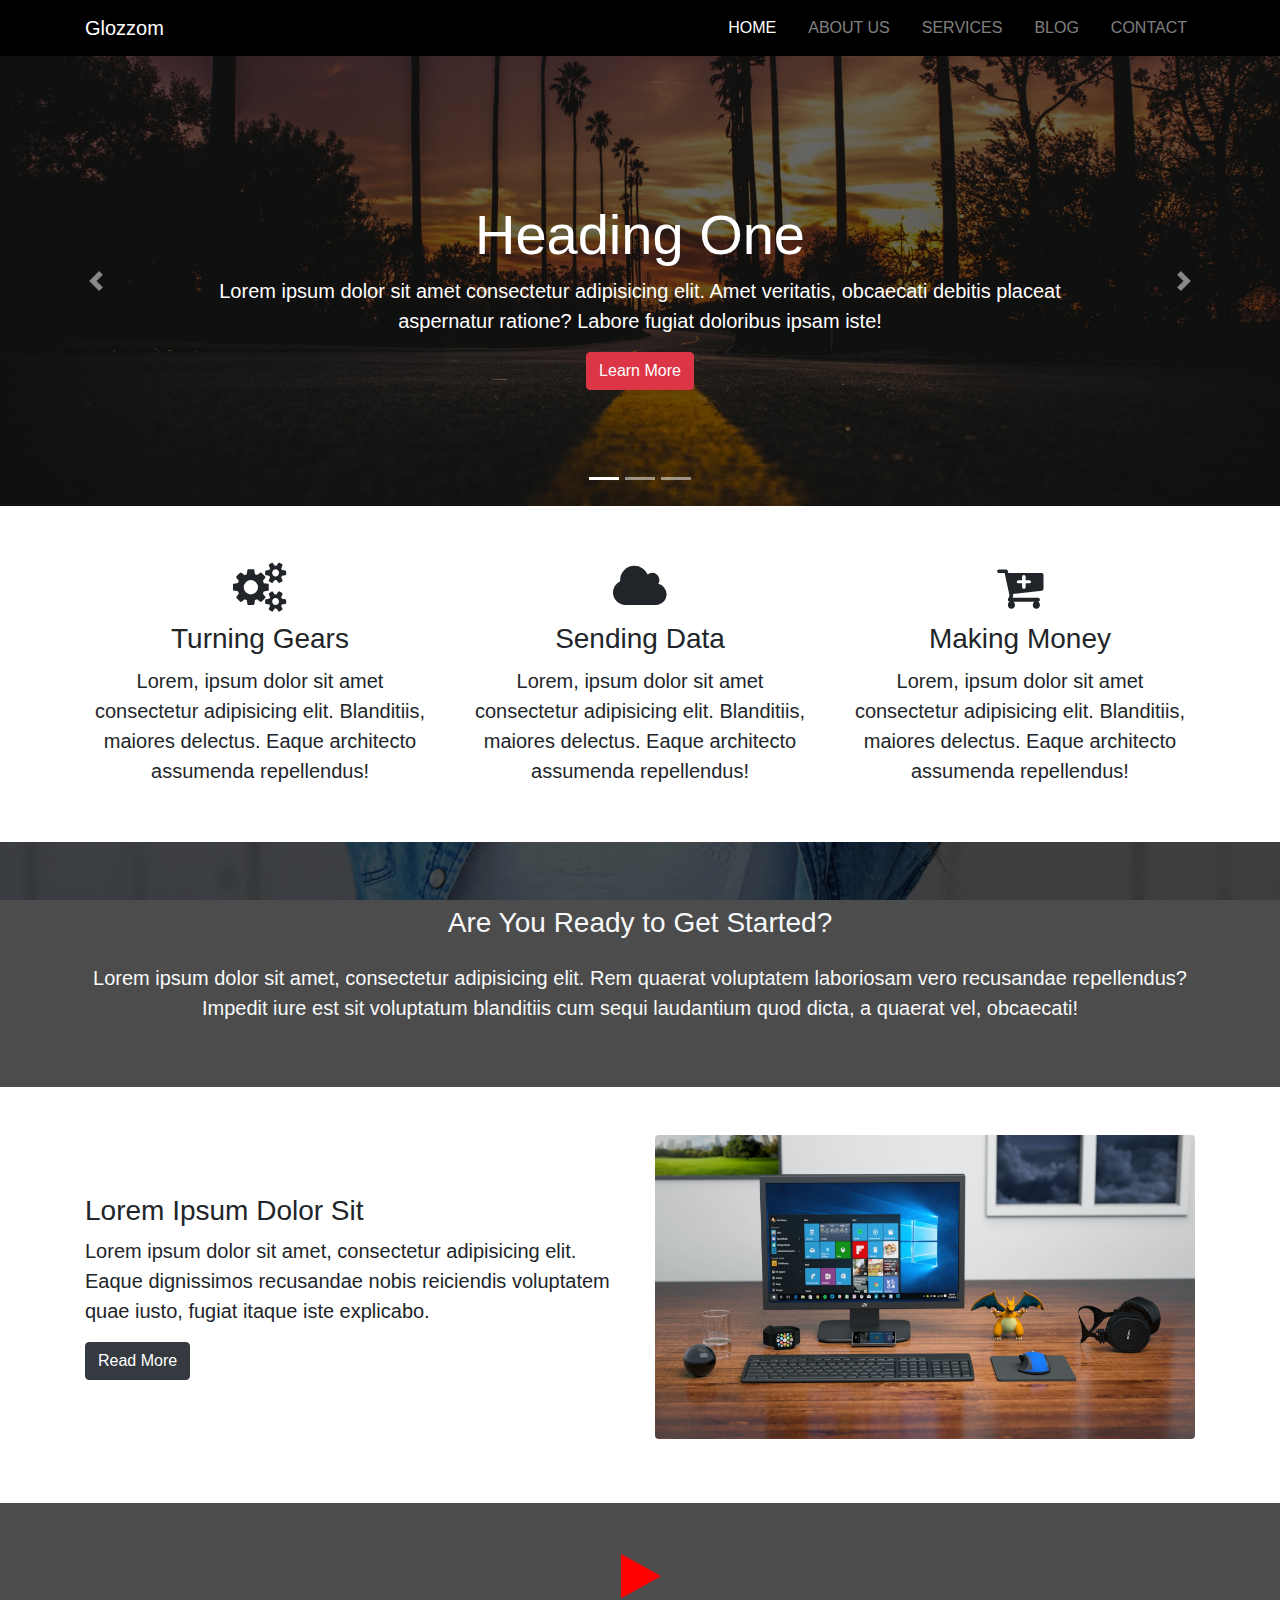
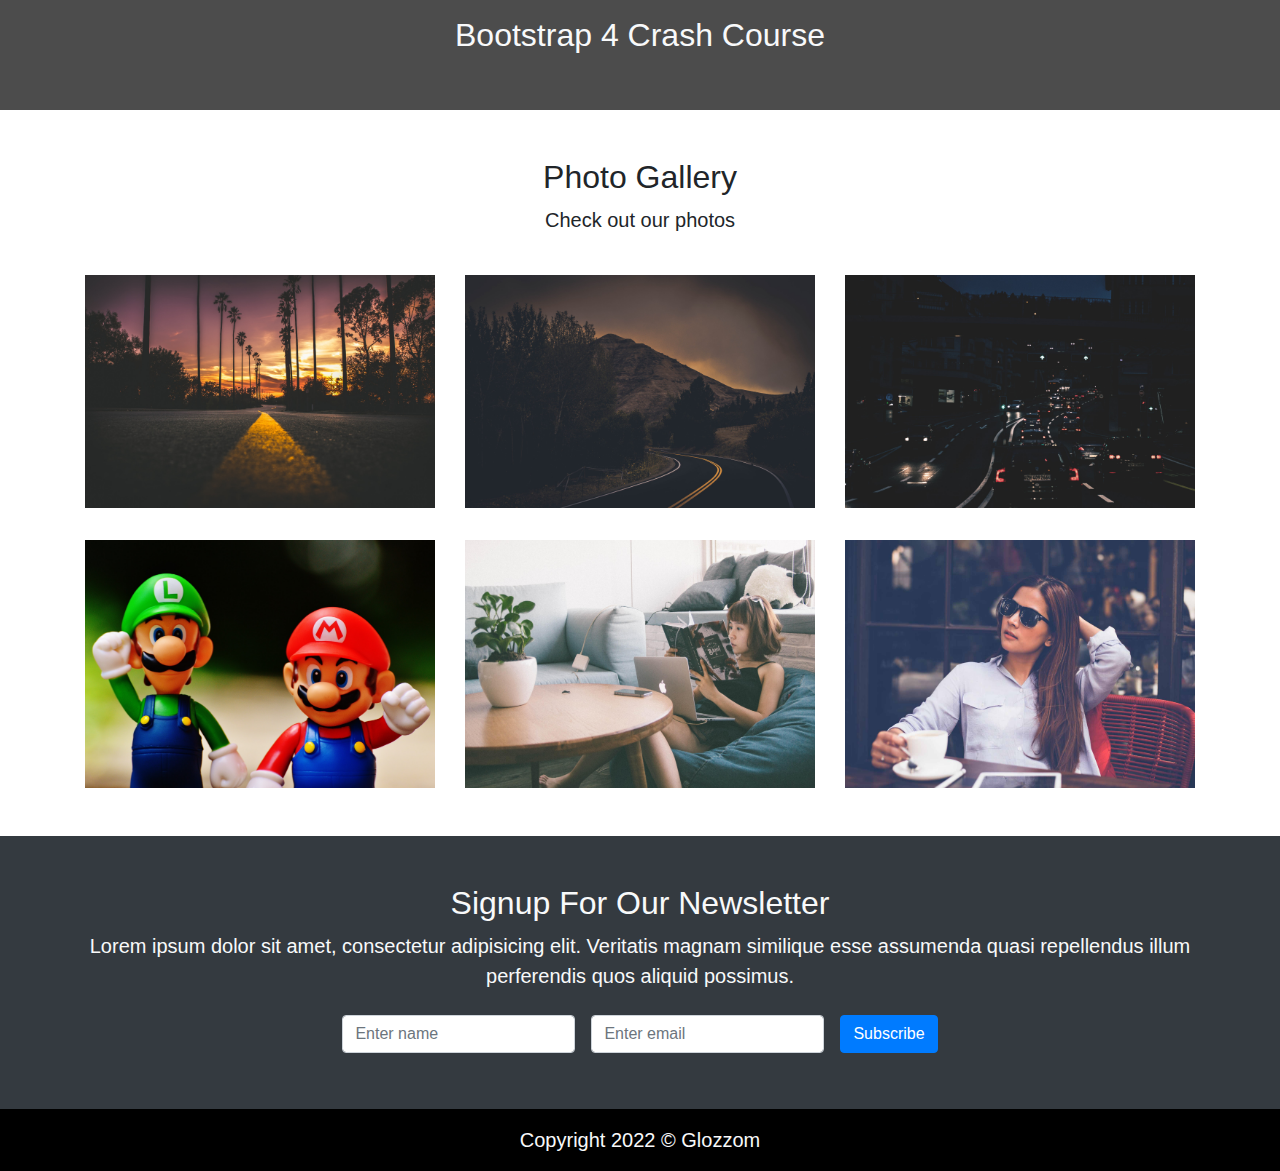
<file: index.html>
<!DOCTYPE html>
<html lang="en">
<head>
    <meta charset="UTF-8">
    <meta http-equiv="X-UA-Compatible" content="IE=edge">
    <meta name="viewport" content="width=device-width, initial-scale=1.0">

    <!-- Favicon -->
    <link rel="shortcut icon" href="img/icon.png" type="image/x-icon">

    <!-- Uikit CSS files -->
    <link rel="stylesheet" href="css/uikit.min.css">
    <!-- Font Awesome -->
    <link rel="stylesheet" href="css/font-awesome.min.css">
    <!-- Bootstrap CSS -->
    <link rel="stylesheet" href="css/bootstrap.css">
    <!-- Navbar Smooth Scroller -->
    <link rel="stylesheet" href="css/navbar-fixed.css">
    <!-- CSS File -->
    <link rel="stylesheet" href="css/style.min.css">

    <title>Glozzom</title>
</head>
<body>
    
<!--===== START NAVIGATION SECTION =====-->

<nav class="navbar navbar-dark navbar-expand-md" uk-sticky>
    <div class="container">
        <a href="index.html" class="navbar-brand">Glozzom</a>

        <!--Mobile Menu-->
        <button class="navbar-toggler navbar-toggler-right" data-toggle="collapse" data-target="#navbarNav"><span class="navbar-toggler-icon"></span></button>

        <div id="navbarNav" class="collapse navbar-collapse">
            <ul class="navbar-nav ml-auto">
                <li class="nav-item active">
                    <a class="nav-link" href="index.html">Home</a>
                </li>
                <li class="nav-item">
                    <a class="nav-link" href="about.html">About Us</a>
                </li>
                <li class="nav-item">
                    <a class="nav-link" href="services.html">Services</a>
                </li>
                <li class="nav-item">
                    <a class="nav-link" href="blog.html">Blog</a>
                </li>
                <li class="nav-item">
                    <a class="nav-link" href="contact.html">Contact</a>
                </li>
            </ul>
        </div>
    </div>
</nav>

<!--===== END NAVIGATION SECTION =====-->



<!--===== START CAROUSEL SLIDER SECTION =====-->

<section id="showcase" class="bg-dark">
    <div id="myCarousel" class="carousel slide" data-ride="carousel">
        <ol class="carousel-indicators">
            <li data-slide-to="0" data-target="#myCarousel" class="active"></li>
            <li data-slide-to="1" data-target="#myCarousel"></li>
            <li data-slide-to="2" data-target="#myCarousel"></li>
        </ol>
        <div class="carousel-inner">
    
            <!--slider one-->
            <div class="carousel-item carousel-img-1 active">
                <div class="dark-overlay">
                <div class="container">
                    <div class="carousel-caption mb-5 pb-5">
                        <h2 class="display-4">Heading One</h2>
                        <p class="lead">Lorem ipsum dolor sit amet consectetur adipisicing elit. Amet veritatis, obcaecati debitis placeat aspernatur ratione? Labore fugiat doloribus ipsam iste!</p>
                        <a href="#" class="btn btn-danger">Learn More</a>
                    </div>
                </div>
                </div>
            </div>
            <!--Slider two-->
            <div class="carousel-item carousel-img-2">
                <div class="container">
                    <div class="carousel-caption mb-5 pb-5 text-right">
                        <h2 class="display-4">Heading Two</h2>
                        <p class="lead">Lorem ipsum dolor sit amet consectetur adipisicing elit. Amet veritatis, obcaecati debitis placeat aspernatur ratione? Labore fugiat doloribus ipsam iste!</p>
                        <a href="#" class="btn btn-warning">Learn More</a>
                    </div>
                </div>
            </div>
            <!--SLider three-->
            <div class="carousel-item carousel-img-3">
                <div class="container">
                    <div class="carousel-caption mb-5 pb-5 text-left">
                        <h2 class="display-4">Heading Three</h2>
                        <p class="lead">Lorem ipsum dolor sit amet consectetur adipisicing elit. Amet veritatis, obcaecati debitis placeat aspernatur ratione? Labore fugiat doloribus ipsam iste!</p>
                        <a href="#" class="btn btn-primary">Learn More</a>
                    </div>
                </div>
            </div>
    
        </div>
        <a href="#myCarousel" class="carousel-control-prev" data-slide="prev">
            <span class="carousel-control-prev-icon"></span>
        </a>
        <a href="#myCarousel" class="carousel-control-next" data-slide="next">
            <span class="carousel-control-next-icon"></span>
        </a>
    </div>
    </section>
    
<!--===== END CAROUSEL SLIDER SECTION =====-->



<!--===== START HOME ICON SECTION =====-->

<section id="home-icon" class="py-5 text-center">
    <div class="container">
        <div class="row">
            <div class="col-md-4 my-2">
                <i class="fa fa-gears"></i>
                <h3>Turning Gears</h3>
                <p class="lead">Lorem, ipsum dolor sit amet consectetur adipisicing elit. Blanditiis, maiores delectus. Eaque architecto assumenda repellendus!</p>
            </div>
            <div class="col-md-4 my-2">
                <i class="fa fa-cloud"></i>
                <h3>Sending Data</h3>
                <p class="lead">Lorem, ipsum dolor sit amet consectetur adipisicing elit. Blanditiis, maiores delectus. Eaque architecto assumenda repellendus!</p>
            </div>
            <div class="col-md-4 my-2">
                <i class="fa fa-cart-plus"></i>
                <h3>Making Money</h3>
                <p class="lead">Lorem, ipsum dolor sit amet consectetur adipisicing elit. Blanditiis, maiores delectus. Eaque architecto assumenda repellendus!</p>
            </div>
        </div>
    </div>
</section>

<!--===== END HOME ICON SECTION =====-->



<!--===== START GET STARTED SECTION =====-->

<section id="get-started" class="text-center text-light">
    <div class="dark-overlay-2">
        <div class="container">
            <div class="row">
                <div class="col py-5">
                    <h3 class="py-3">Are You Ready to Get Started?</h3>
                    <p class="lead">Lorem ipsum dolor sit amet, consectetur adipisicing elit. Rem quaerat voluptatem laboriosam vero recusandae repellendus? Impedit iure est sit voluptatum blanditiis cum sequi laudantium quod dicta, a quaerat vel, obcaecati!</p>
                </div>
            </div>
        </div>
    </div>
</section>

<!--===== END GET STARTED SECTION =====-->



<!--===== START INFO SECTION =====-->

<section id="home-info" class="py-5">
    <div class="container">
        <div class="row">
            <div class="col-md-6 align-self-center mb-4 mb-md-0">
                <h3>Lorem Ipsum Dolor Sit</h3>
                <p class="lead">Lorem ipsum dolor sit amet, consectetur adipisicing elit. Eaque dignissimos recusandae nobis reiciendis voluptatem quae iusto, fugiat itaque iste explicabo.</p>
                <a href="#" class="btn btn-dark">Read More</a>
            </div>
            <div class="col-md-6">
                <img class="img-fluid rounded" src="img/pc.jpeg" alt="image-5">
            </div>
        </div>
    </div>
</section>

<!--===== END INFO SECTION =====-->



<!--===== START VIDEO SECTION =====-->

<section id="home-video" class="text-center text-light">
    <div class="dark-overlay-2">
        <div class="container">
            <div class="row py-5 mt-3">
                <div class="col">
                    <div uk-lightbox>
                        <a href="https://youtu.be/aXRS-YzWyJw">
                            <i class="fa fa-play"></i>
                        </a>
                    </div>
                    <h2>Bootstrap 4 Crash Course</h2>
                </div>
            </div>
        </div>
    </div>
</section>

<!--===== END VIDEO SECTION =====-->



<!--===== START GALLERY SECTION =====-->

<section id="gallery" class="py-5" uk-lightbox>
    <div class="container">
        <div class="row text-center mb-4">
            <div class="col">
                <h2>Photo Gallery</h2>
                <p class="lead">Check out our photos</p>
            </div>
        </div>
        <!--Image Gallery-->
        <div class="row">
            <div class="col-md-4">
                <div>
                    <a href="img/image1.jpeg">
                        <img class="img-fluid" src="img/image1.jpeg" alt="img1">
                    </a>
                </div>
            </div>
            <div class="col-md-4">
                <div>
                    <a href="img/image2.jpeg">
                        <img class="img-fluid" src="img/image2.jpeg" alt="img2">
                    </a>
                </div>
            </div>
            <div class="col-md-4">
                <div>
                    <a href="img/image3.jpeg">
                        <img class="img-fluid" src="img/image3.jpeg" alt="img3">
                    </a>
                </div>
            </div>
        </div>

        <div class="row mt-md-3 pt-md-3">
            <div class="col-md-4">
                <div>
                    <a href="img/image4.jpeg">
                        <img class="img-fluid" src="img/image4.jpeg" alt="img4">
                    </a>
                </div>
            </div>
            <div class="col-md-4">
                <div>
                    <a href="img/image5.jpg">
                        <img class="img-fluid" src="img/image5.jpg" alt="img5">
                    </a>
                </div>
            </div>
            <div class="col-md-4">
                <div>
                    <a href="img/image6.jpg">
                        <img class="img-fluid" src="img/image6.jpg" alt="image6">
                    </a>
                </div>
            </div>
        </div>

    </div>
</section>

<!--===== END GALLERY SECTION =====-->



<!--===== START NEWSLETTER SECTION =====-->

<section id="newsletter" class="py-5 bg-dark text-light text-center">
    <div class="container">
        <div class="row">
            <div class="col">
                <h2>Signup For Our Newsletter</h2>
                <p class="lead">Lorem ipsum dolor sit amet, consectetur adipisicing elit. Veritatis magnam similique esse assumenda quasi repellendus illum perferendis quos aliquid possimus.</p>
                <form class="form-inline justify-content-center" action="#" method="POST">
                    <label class="sr-only" for="name">Name</label>
                    <input class="form-control m-2" type="text" placeholder="Enter name">
                    <label class="sr-only" for="email">Email</label>
                    <input class="form-control m-2" type="email" placeholder="Enter email">
                    <input class="btn btn-primary m-2" type="submit" value="Subscribe">
                </form>
            </div>
        </div>
    </div>
</section>

<!--===== END NEWSLETTER SECTION =====-->



<!--===== START FOOTER SECTION =====-->

<footer id="copyright" class="py-3 text-center text-light">
    <div class="container">
        <div class="row">
            <div class="col">
                <p class="lead">Copyright 2022 &copy; Glozzom</p>
            </div>
        </div>
    </div>
</footer>

<!--===== END FOOTER SECTION =====-->




<!--====================-->
<!------- JS Files ------->
<!--====================-->

<!-- Bootstrap JS -->
<script src="js/jquery.min.js"></script>
<script src="js/popper.min.js"></script>
<script src="js/bootstrap.min.js"></script>
<!-- Navbar Smooth Scroller -->
<script src="js/navbar-fixed.js"></script>
<!--Uikit js files-->
<script src="js/uikit.min.js"></script>
<script src="js/uikit-icons.min.js"></script>


</body>
</html>
</file>
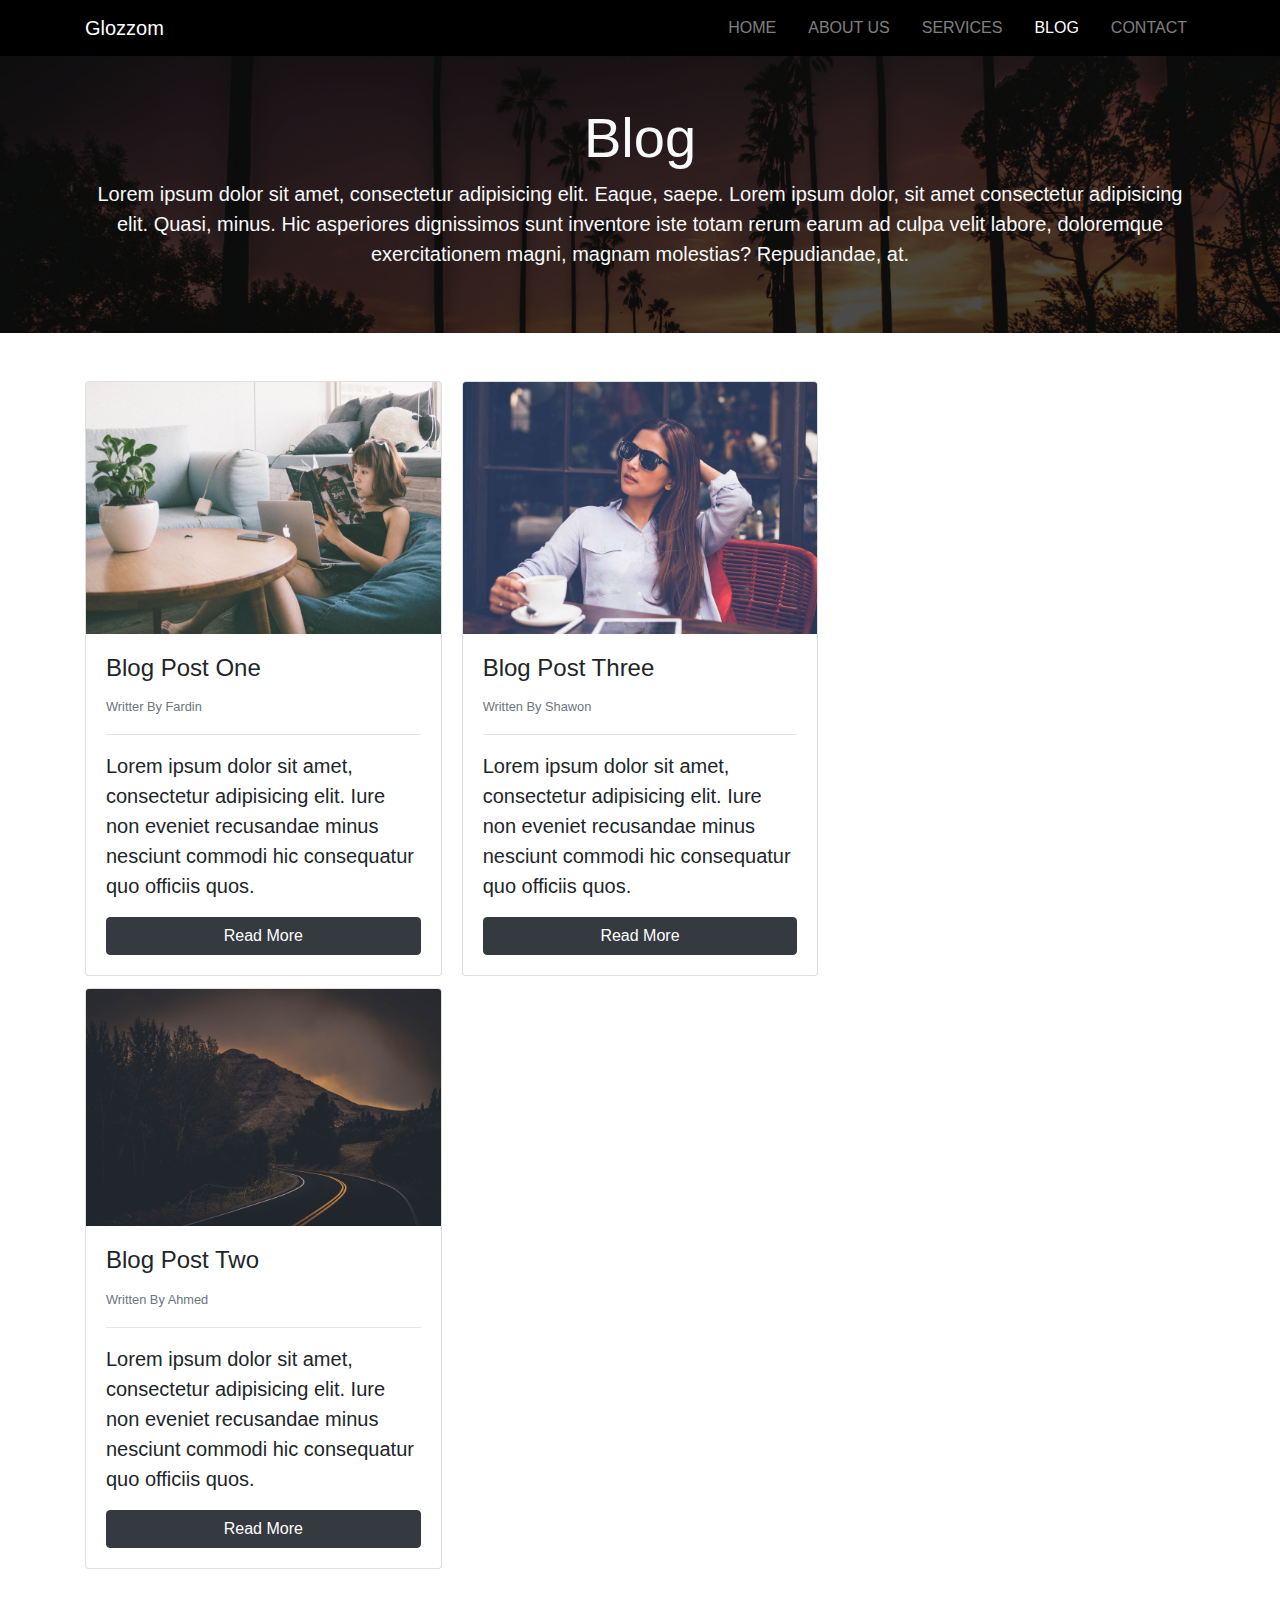
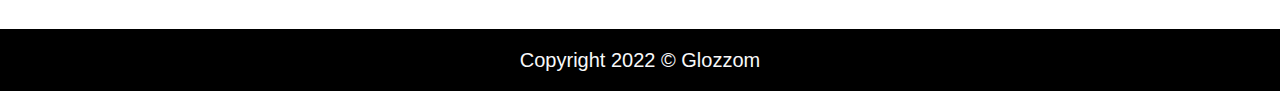
<file: blog.html>
<!DOCTYPE html>
<html lang="en">
<head>
    <meta charset="UTF-8">
    <meta http-equiv="X-UA-Compatible" content="IE=edge">
    <meta name="viewport" content="width=device-width, initial-scale=1.0">

    <!-- Favicon -->
    <link rel="shortcut icon" href="img/icon.png" type="image/x-icon">

    <!-- Uikit CSS files -->
    <link rel="stylesheet" href="css/uikit.min.css">
    <!-- Font Awesome -->
    <link rel="stylesheet" href="css/font-awesome.min.css">
    <!-- Bootstrap CSS -->
    <link rel="stylesheet" href="css/bootstrap.css">
    <!-- Navbar Smooth Scroller -->
    <link rel="stylesheet" href="css/navbar-fixed.css">
    <!-- CSS File -->
    <link rel="stylesheet" href="css/style.min.css">

    <title>Glozzom</title>
</head>
<body>
    
<!--===== START NAVIGATION SECTION =====-->

<nav class="navbar navbar-dark navbar-expand-md" uk-sticky>
    <div class="container">
        <a href="index.html" class="navbar-brand">Glozzom</a>

        <!--Mobile Menu-->
        <button class="navbar-toggler navbar-toggler-right" data-toggle="collapse" data-target="#navbarNav"><span class="navbar-toggler-icon"></span></button>

        <div id="navbarNav" class="collapse navbar-collapse">
            <ul class="navbar-nav ml-auto">
                <li class="nav-item">
                    <a class="nav-link" href="index.html">Home</a>
                </li>
                <li class="nav-item">
                    <a class="nav-link" href="about.html">About Us</a>
                </li>
                <li class="nav-item">
                    <a class="nav-link" href="services.html">Services</a>
                </li>
                <li class="nav-item active">
                    <a class="nav-link" href="blog.html">Blog</a>
                </li>
                <li class="nav-item">
                    <a class="nav-link" href="contact.html">Contact</a>
                </li>
            </ul>
        </div>
    </div>
</nav>

<!--===== END NAVIGATION SECTION =====-->



<!--===== START HEADER SECTION =====-->

<section id="blog-header" class="text-center text-light">
    <div class="dark-overlay-2">
        <div class="container">
            <div class="row py-5">
                <div class="col">
                    <h1 class="display-4">Blog</h1>
                    <p class="lead">Lorem ipsum dolor sit amet, consectetur adipisicing elit. Eaque, saepe. Lorem ipsum dolor, sit amet consectetur adipisicing elit. Quasi, minus. Hic asperiores dignissimos sunt inventore iste totam rerum earum ad culpa velit labore, doloremque exercitationem magni, magnam molestias? Repudiandae, at.</p>
                </div>
            </div>
        </div>
    </div>
</section>

<!--===== END HEADER SECTION =====-->



<!--===== START BLOG SECTION =====-->

<section id="blog" class="py-5">
    <div class="container">
        <div class="row">
            <div class="col">
                <div class="card-columns">
                    <!-- Blog 1 -->
                    <div class="card">
                        <img class="card-img-top img-fluid" src="img/image5.jpg" alt="img-1">
                        <div class="card-body">
                            <h4 class="card-title">Blog Post One</h4>
                            <small class="text-muted">Writter By Fardin</small>
                            <hr>
                            <p class="lead card-text">Lorem ipsum dolor sit amet, consectetur adipisicing elit. Iure non eveniet recusandae minus nesciunt commodi hic consequatur quo officiis quos.</p>
                            <a href="#" class="btn btn-dark btn-block">Read More</a>
                        </div>
                    </div>
                    <!-- Blog 2 -->
                    <div class="card">
                        <img src="img/image2.jpeg" class="card-img-top img-fluid" alt="img-2">
                        <div class="card-body">
                          <h4 class="card-title">Blog Post Two</h4>
                          <small class="text-muted">Written By Ahmed</small>
                          <hr>
                          <p class="card-text lead">
                            Lorem ipsum dolor sit amet, consectetur adipisicing elit. Iure non eveniet recusandae minus nesciunt commodi hic consequatur quo officiis quos.
                          </p>
                          <a href="#" class="btn btn-dark btn-block">Read More</a>
                        </div>
                    </div>
                    <!-- Blog 3 -->
                    <div class="card">
                        <img src="img/image6.jpg" class="card-img-top img-fluid" alt="">
                        <div class="card-body">
                          <h4 class="card-title">Blog Post Three
                          </h4>
                          <small class="text-muted">Written By Shawon</small>
                          <hr>
                          <p class="card-text lead">
                            Lorem ipsum dolor sit amet, consectetur adipisicing elit. Iure non eveniet recusandae minus nesciunt commodi hic consequatur quo officiis quos.
                          </p>
                          <a href="#" class="btn btn-dark btn-block">Read More</a>
                        </div>
                    </div>                    
                </div>
            </div>
        </div>
    </div>
</section>

<!--===== END BLOG SECTION =====-->



<!--===== START FOOTER SECTION =====-->

<footer id="copyright" class="py-3 text-center text-light">
    <div class="container">
        <div class="row">
            <div class="col">
                <p class="lead">Copyright 2022 &copy; Glozzom</p>
            </div>
        </div>
    </div>
</footer>

<!--===== END FOOTER SECTION =====-->



<!--====================-->
<!------- JS Files ------->
<!--====================-->

<!-- Bootstrap JS -->
<script src="js/jquery.min.js"></script>
<script src="js/popper.min.js"></script>
<script src="js/bootstrap.min.js"></script>
<!-- Navbar Smooth Scroller -->
<script src="js/navbar-fixed.js"></script>
<!--Uikit js files-->
<script src="js/uikit.min.js"></script>
<script src="js/uikit-icons.min.js"></script>


</body>
</html>
</file>
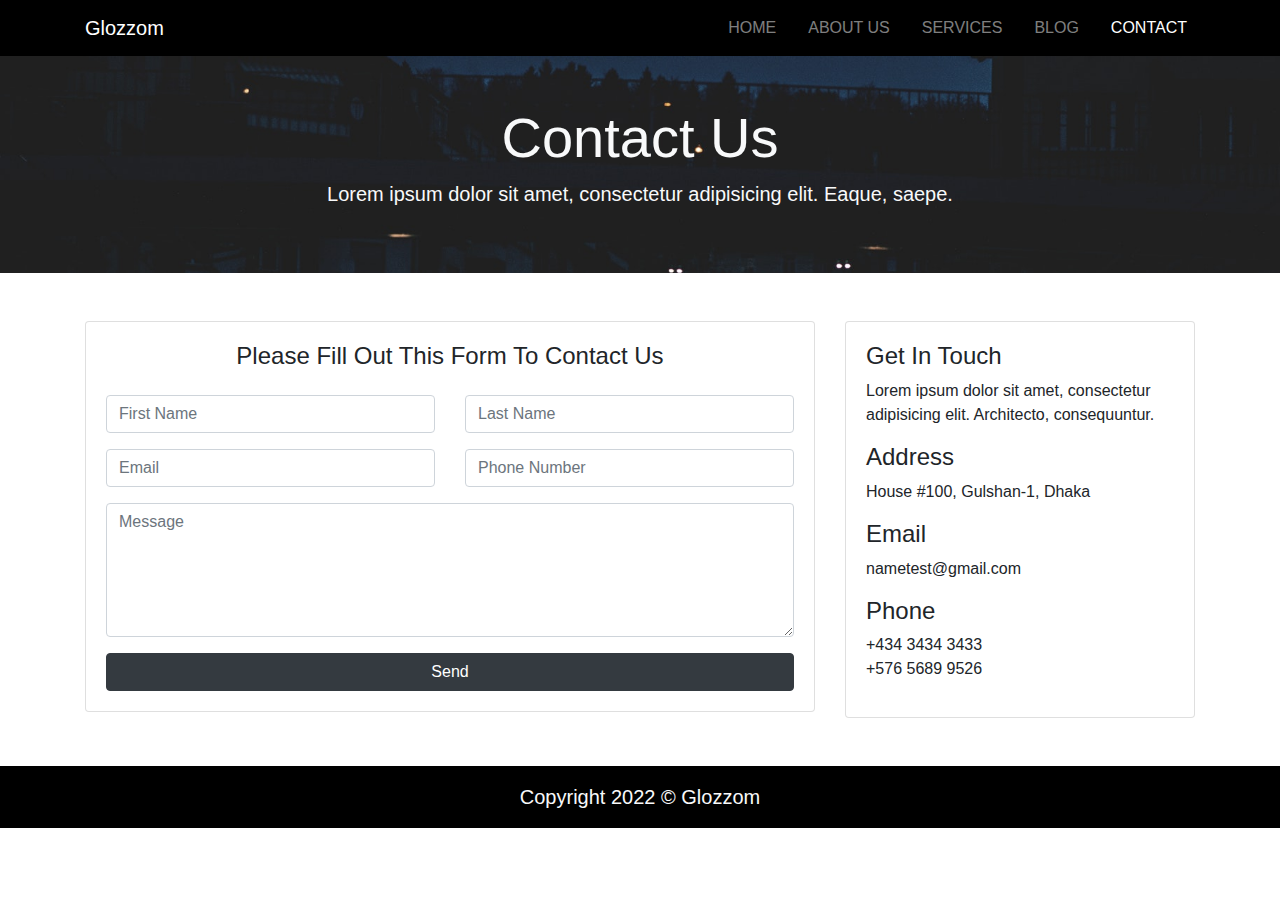
<file: contact.html>
<!DOCTYPE html>
<html lang="en">
<head>
    <meta charset="UTF-8">
    <meta http-equiv="X-UA-Compatible" content="IE=edge">
    <meta name="viewport" content="width=device-width, initial-scale=1.0">

    <!-- Favicon -->
    <link rel="shortcut icon" href="img/icon.png" type="image/x-icon">

    <!-- Uikit CSS files -->
    <link rel="stylesheet" href="css/uikit.min.css">
    <!-- Font Awesome -->
    <link rel="stylesheet" href="css/font-awesome.min.css">
    <!-- Bootstrap CSS -->
    <link rel="stylesheet" href="css/bootstrap.css">
    <!-- Navbar Smooth Scroller -->
    <link rel="stylesheet" href="css/navbar-fixed.css">
    <!-- CSS File -->
    <link rel="stylesheet" href="css/style.min.css">

    <title>Glozzom</title>
</head>
<body>
    
<!--===== START NAVIGATION SECTION =====-->

<nav class="navbar navbar-dark navbar-expand-md" uk-sticky>
    <div class="container">
        <a href="index.html" class="navbar-brand">Glozzom</a>

        <!--Mobile Menu-->
        <button class="navbar-toggler navbar-toggler-right" data-toggle="collapse" data-target="#navbarNav"><span class="navbar-toggler-icon"></span></button>

        <div id="navbarNav" class="collapse navbar-collapse">
            <ul class="navbar-nav ml-auto">
                <li class="nav-item">
                    <a class="nav-link" href="index.html">Home</a>
                </li>
                <li class="nav-item">
                    <a class="nav-link" href="about.html">About Us</a>
                </li>
                <li class="nav-item">
                    <a class="nav-link" href="services.html">Services</a>
                </li>
                <li class="nav-item">
                    <a class="nav-link" href="blog.html">Blog</a>
                </li>
                <li class="nav-item active">
                    <a class="nav-link" href="contact.html">Contact</a>
                </li>
            </ul>
        </div>
    </div>
</nav>

<!--===== END NAVIGATION SECTION =====-->



<!--===== START HEADER SECTION =====-->

<section id="contact-header" class="text-center text-light">
    <div class="container">
        <div class="row py-5">
            <div class="col">
                <h1 class="display-4">Contact Us</h1>
                <p class="lead">Lorem ipsum dolor sit amet, consectetur adipisicing elit. Eaque, saepe.</p>
            </div>
        </div>
    </div>
</section>

<!--===== END HEADER SECTION =====-->



<!--===== START CONTACT SECTION =====-->

<section id="contact" class="py-5">
    <div class="container">
        <div class="row">
            <div class="col-md-8">
                <div class="card mb-3 mb-md-0">
                    <div class="card-body">
                        <h4 class="text-center mb-4">
                            Please Fill Out This Form To Contact Us
                        </h4>
                        <div class="row">
                            <div class="col-md-6">
                                <div class="form-group">
                                    <input type="text" placeholder="First Name" class="form-control">
                                </div>
                            </div>
                            <div class="col-md-6">
                                <div class="form-group">
                                    <input type="text" placeholder="Last Name" class="form-control">
                                </div>
                            </div>
                            <div class="col-md-6">
                                <div class="form-group">
                                    <input type="email" placeholder="Email" class="form-control">
                                </div>
                            </div>
                            <div class="col-md-6">
                                <div class="form-group">
                                    <input type="text" placeholder="Phone Number" class="form-control">
                                </div>
                            </div>
                            <div class="col-md-12">
                                <div class="form-group">
                                    <textarea cols="30" rows="5" placeholder="Message" class="form-control"></textarea>
                                </div>
                            </div>
                            <div class="col-md-12">
                                <input type="submit" class="btn btn-block btn-dark" value="Send">
                            </div>
                        </div>
                    </div>
                </div>
            </div>
            <div class="col-md-4">
                <div class="card">
                    <div class="card-body">
                        <h4>Get In Touch</h4>
                        <p>Lorem ipsum dolor sit amet, consectetur adipisicing elit. Architecto, consequuntur.</p>
                        <h4>Address</h4>
                        <p>House #100, Gulshan-1, Dhaka</p>
                        <h4>Email</h4>
                        <p>nametest@gmail.com</p>
                        <h4>Phone</h4>
                        <p class="mb-0">+434 3434 3433</p>
                        <p>+576 5689 9526</p>
                    </div>
                </div>
            </div>
        </div>
    </div>
</section>

<!--===== END CONTACT SECTION =====-->



<!--===== START FOOTER SECTION =====-->

<footer id="copyright" class="py-3 text-center text-light">
    <div class="container">
        <div class="row">
            <div class="col">
                <p class="lead">Copyright 2022 &copy; Glozzom</p>
            </div>
        </div>
    </div>
</footer>

<!--===== END FOOTER SECTION =====-->



<!--====================-->
<!------- JS Files ------->
<!--====================-->

<!-- Bootstrap JS -->
<script src="js/jquery.min.js"></script>
<script src="js/popper.min.js"></script>
<script src="js/bootstrap.min.js"></script>
<!-- Navbar Smooth Scroller -->
<script src="js/navbar-fixed.js"></script>
<!--Uikit js files-->
<script src="js/uikit.min.js"></script>
<script src="js/uikit-icons.min.js"></script>


</body>
</html>
</file>
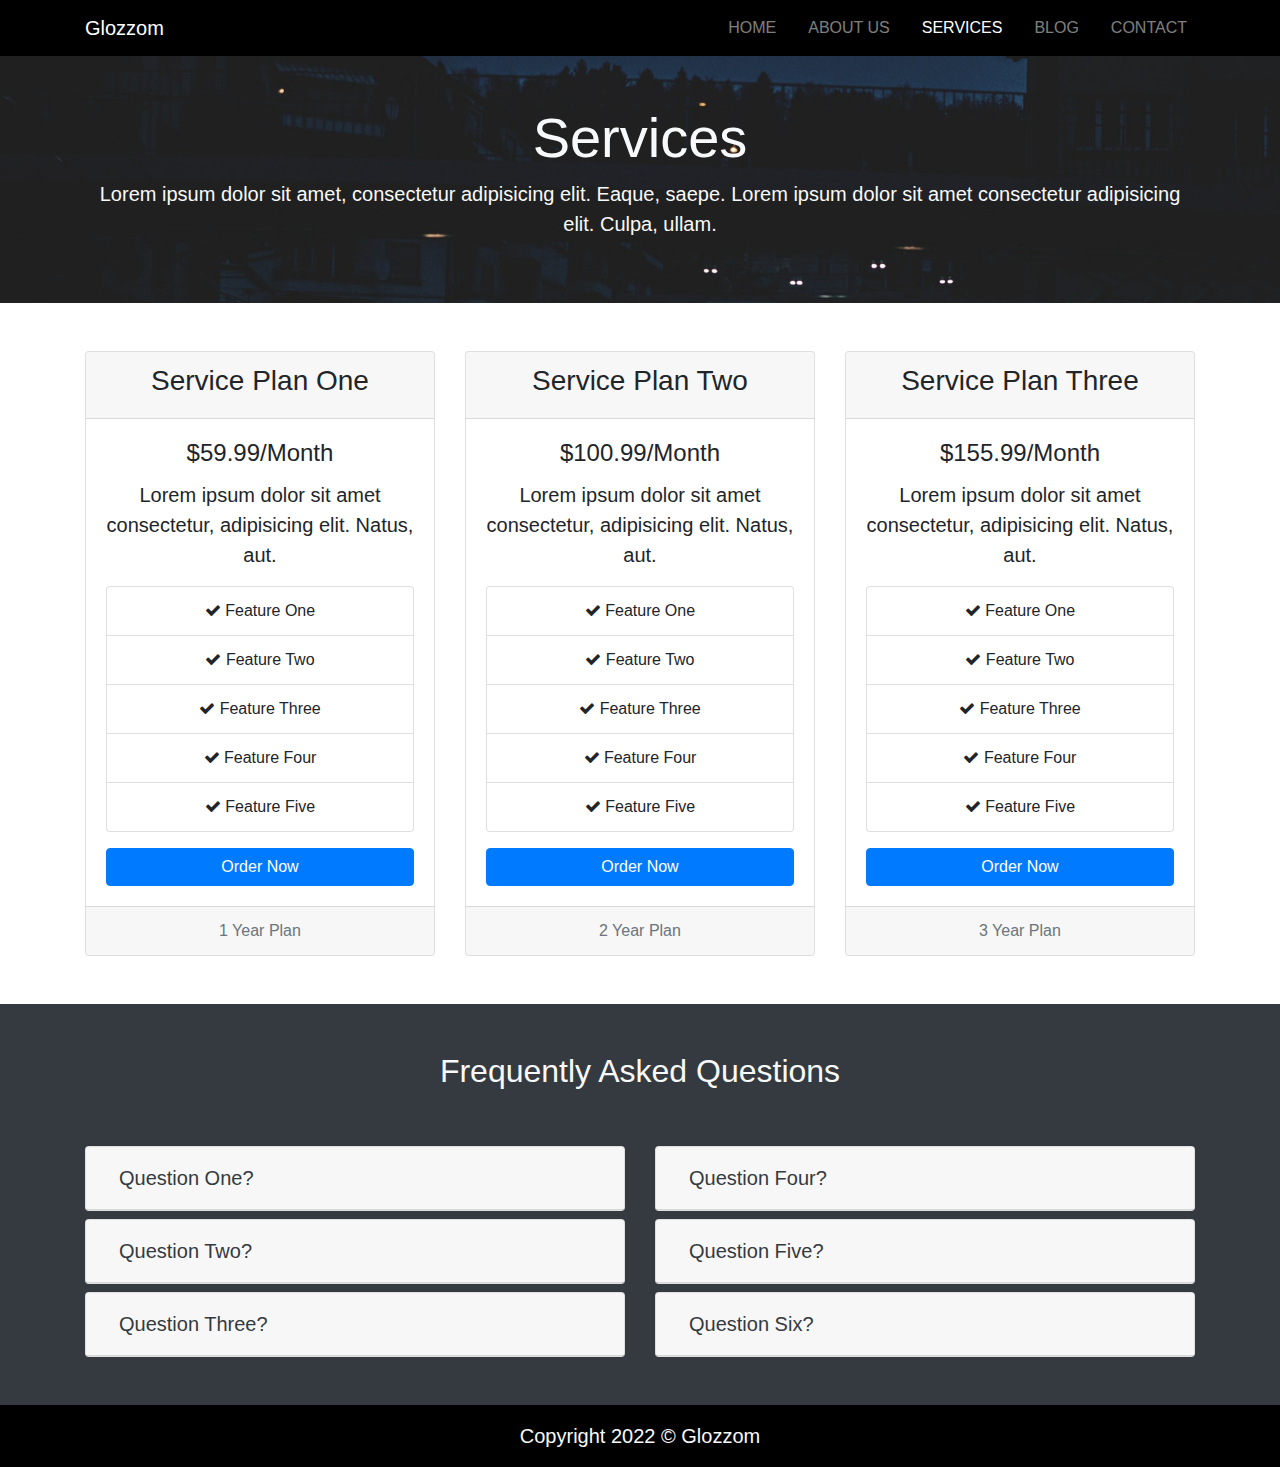
<file: services.html>
<!DOCTYPE html>
<html lang="en">
<head>
    <meta charset="UTF-8">
    <meta http-equiv="X-UA-Compatible" content="IE=edge">
    <meta name="viewport" content="width=device-width, initial-scale=1.0">

    <!-- Favicon -->
    <link rel="shortcut icon" href="img/icon.png" type="image/x-icon">

    <!-- Uikit CSS files -->
    <link rel="stylesheet" href="css/uikit.min.css">
    <!-- Font Awesome -->
    <link rel="stylesheet" href="css/font-awesome.min.css">
    <!-- Bootstrap CSS -->
    <link rel="stylesheet" href="css/bootstrap.css">
    <!-- Navbar Smooth Scroller -->
    <link rel="stylesheet" href="css/navbar-fixed.css">
    <!-- CSS File -->
    <link rel="stylesheet" href="css/style.min.css">

    <title>Glozzom</title>
</head>
<body>
    
<!--===== START NAVIGATION SECTION =====-->

<nav class="navbar navbar-dark navbar-expand-md" uk-sticky>
    <div class="container">
        <a href="index.html" class="navbar-brand">Glozzom</a>

        <!--Mobile Menu-->
        <button class="navbar-toggler navbar-toggler-right" data-toggle="collapse" data-target="#navbarNav"><span class="navbar-toggler-icon"></span></button>

        <div id="navbarNav" class="collapse navbar-collapse">
            <ul class="navbar-nav ml-auto">
                <li class="nav-item">
                    <a class="nav-link" href="index.html">Home</a>
                </li>
                <li class="nav-item">
                    <a class="nav-link" href="about.html">About Us</a>
                </li>
                <li class="nav-item active">
                    <a class="nav-link" href="services.html">Services</a>
                </li>
                <li class="nav-item">
                    <a class="nav-link" href="blog.html">Blog</a>
                </li>
                <li class="nav-item">
                    <a class="nav-link" href="contact.html">Contact</a>
                </li>
            </ul>
        </div>
    </div>
</nav>

<!--===== END NAVIGATION SECTION =====-->



<!--===== START HEADER SECTION =====-->

<section id="services-header" class="py-5 text-center text-light">
    <div class="container">
        <div class="row">
            <div class="col">
                <h1 class="display-4">Services</h1>
                <p class="lead">Lorem ipsum dolor sit amet, consectetur adipisicing elit. Eaque, saepe. Lorem ipsum dolor sit amet consectetur adipisicing elit. Culpa, ullam.</p>
            </div>
        </div>
    </div>
</section>

<!--===== END HEADER SECTION =====-->



<!--===== START PRICING SECTION =====-->

<section id="pricing" class="py-5 text-center">
    <div class="container">
        <div class="row">
            <!-- Plan One -->
            <div class="col-md-4">
                <div class="card">
                    <div class="card-header">
                        <h3>Service Plan One</h3>
                    </div>
                    <div class="card-body">
                        <div class="card-title">
                            <h4>$59.99/Month</h4>
                        </div>
                        <div class="card-text">
                            <p class="lead">Lorem ipsum dolor sit amet consectetur, adipisicing elit. Natus, aut.</p>
                        </div>
                        <ul class="list-group">
                            <li class="list-group-item">
                                <i class="fa fa-check"></i> Feature One
                            </li>
                            <li class="list-group-item">
                                <i class="fa fa-check"></i>
                                Feature Two
                            </li>
                            <li class="list-group-item">
                                <i class="fa fa-check"></i> Feature Three
                            </li>
                            <li class="list-group-item">
                                <i class="fa fa-check"></i> Feature Four
                            </li>
                            <li class="list-group-item">
                                <i class="fa fa-check"></i> Feature Five
                            </li>
                        </ul>
                        <a class="btn btn-primary btn-block mt-3" href="#">Order Now</a>
                    </div>
                    <div class="card-footer">
                        <p class="text-muted mb-0">1 Year Plan</p>
                    </div>
                </div>
            </div>
            <!-- Plan Two -->
            <div class="col-md-4">
                <div class="card mt-4 mt-md-0">
                    <div class="card-header">
                        <h3>Service Plan Two</h3>
                    </div>
                    <div class="card-body">
                        <div class="card-title">
                            <h4>$100.99/Month</h4>
                        </div>
                        <div class="card-text">
                            <p class="lead">Lorem ipsum dolor sit amet consectetur, adipisicing elit. Natus, aut.</p>
                        </div>
                        <ul class="list-group">
                            <li class="list-group-item">
                                <i class="fa fa-check"></i> Feature One
                            </li>
                            <li class="list-group-item">
                                <i class="fa fa-check"></i>
                                Feature Two
                            </li>
                            <li class="list-group-item">
                                <i class="fa fa-check"></i> Feature Three
                            </li>
                            <li class="list-group-item">
                                <i class="fa fa-check"></i> Feature Four
                            </li>
                            <li class="list-group-item">
                                <i class="fa fa-check"></i> Feature Five
                            </li>
                        </ul>
                        <a class="btn btn-primary btn-block mt-3" href="#">Order Now</a>
                    </div>
                    <div class="card-footer">
                        <p class="text-muted mb-0">2 Year Plan</p>
                    </div>
                </div>
            </div>
            <!-- Plan Three -->
            <div class="col-md-4">
                <div class="card mt-4 mt-md-0">
                    <div class="card-header">
                        <h3>Service Plan Three</h3>
                    </div>
                    <div class="card-body">
                        <div class="card-title">
                            <h4>$155.99/Month</h4>
                        </div>
                        <div class="card-text">
                            <p class="lead">Lorem ipsum dolor sit amet consectetur, adipisicing elit. Natus, aut.</p>
                        </div>
                        <ul class="list-group">
                            <li class="list-group-item">
                                <i class="fa fa-check"></i> Feature One
                            </li>
                            <li class="list-group-item">
                                <i class="fa fa-check"></i>
                                Feature Two
                            </li>
                            <li class="list-group-item">
                                <i class="fa fa-check"></i> Feature Three
                            </li>
                            <li class="list-group-item">
                                <i class="fa fa-check"></i> Feature Four
                            </li>
                            <li class="list-group-item">
                                <i class="fa fa-check"></i> Feature Five
                            </li>
                        </ul>
                        <a class="btn btn-primary btn-block mt-3" href="#">Order Now</a>
                    </div>
                    <div class="card-footer">
                        <p class="text-muted mb-0">3 Year Plan</p>
                    </div>
                </div>
            </div>
        </div>
    </div>
</section>

<!--===== END PRICING SECTION =====-->



<!--===== START FAQ SECTION =====-->

<section id="faq" class="py-5 bg-dark">
    <div class="container">
        <div class="row">
            <div class="col">
                <h2 class="text-center text-light">Frequently Asked Questions</h2>
            </div>
        </div>
        <div id="accordion">
            <div class="row mt-5">
                <div class="col-md-6">
                <!-- Question Box One -->
                    <div class="card mb-2">
                        <div class="card-header" id="headingOne">
                            <button class="btn btn-link text-dark" data-toggle="collapse" data-target="#collapseOne"><h5 class="mb-0">Question One?</h5>
                            </button>
                        </div>
                        <div class="collapse" id="collapseOne" data-parent="#accordion">
                            <div class="card-body">
                                <p class="lead">Lorem ipsum dolor sit amet consectetur adipisicing elit. Quod quas saepe pariatur quos maiores quibusdam odio beatae ipsum, numquam minima.</p>
                            </div>
                        </div>
                    </div>
                    <!-- Question Box Two -->
                    <div class="card mb-2">
                        <div class="card-header" id="headingTwo">
                            <button class="btn btn-link text-dark" data-toggle="collapse" data-target="#collapseTwo"><h5 class="mb-0">Question Two?</h5>
                            </button>
                        </div>
                        <div class="collapse" id="collapseTwo" data-parent="#accordion">
                            <div class="card-body">
                                <p class="lead">Lorem ipsum dolor sit amet consectetur adipisicing elit. Quod quas saepe pariatur quos maiores quibusdam odio beatae ipsum, numquam minima.</p>
                            </div>
                        </div>
                    </div>
                    <!-- Question Box Three -->
                    <div class="card mb-2 mb-md-0">
                        <div class="card-header" id="headingThree">
                            <button class="btn btn-link text-dark" data-toggle="collapse" data-target="#collapseThree"><h5 class="mb-0">Question Three?</h5>
                            </button>
                        </div>
                        <div class="collapse" id="collapseThree" data-parent="#accordion">
                            <div class="card-body">
                                <p class="lead">Lorem ipsum dolor sit amet consectetur adipisicing elit. Quod quas saepe pariatur quos maiores quibusdam odio beatae ipsum, numquam minima.</p>
                            </div>
                        </div>
                    </div>
                </div>
                <div class="col-md-6">
                        <!-- Question Box Four -->
                        <div class="card mb-2">
                            <div class="card-header" id="headingFour">
                                <button class="btn btn-link text-dark" data-toggle="collapse" data-target="#collapseFour"><h5 class="mb-0">Question Four?</h5>
                                </button>
                            </div>
                            <div class="collapse" id="collapseFour" data-parent="#accordion">
                            <div class="card-body">
                                <p class="lead">Lorem ipsum dolor sit amet consectetur adipisicing elit. Quod quas saepe pariatur quos maiores quibusdam odio beatae ipsum, numquam minima.</p>
                            </div>
                            </div>
                        </div>
                        <!-- Question Box Five -->
                        <div class="card mb-2">
                            <div class="card-header" id="headingFive">
                                <button class="btn btn-link text-dark" data-toggle="collapse" data-target="#collapseFive"><h5 class="mb-0">Question Five?</h5>
                                </button>
                            </div>
                            <div class="collapse" id="collapseFive" data-parent="#accordion">
                                <div class="card-body">
                                    <p class="lead">Lorem ipsum dolor sit amet consectetur adipisicing elit. Quod quas saepe pariatur quos maiores quibusdam odio beatae ipsum, numquam minima.</p>
                                </div>
                            </div>
                        </div>
                        <!-- Question Box Six -->
                        <div class="card">
                            <div class="card-header" id="headingSix">
                                <button class="btn btn-link text-dark" data-toggle="collapse" data-target="#collapseSix"><h5 class="mb-0">Question Six?</h5>
                                </button>
                            </div>
                            <div class="collapse" id="collapseSix" data-parent="#accordion">
                                <div class="card-body">
                                    <p class="lead">Lorem ipsum dolor sit amet consectetur adipisicing elit. Quod quas saepe pariatur quos maiores quibusdam odio beatae ipsum, numquam minima.</p>
                                </div>
                            </div>
                        </div>
                </div>
            </div>
        </div>
    </div>
</section>

<!--===== END FAQ SECTION =====-->



<!--===== START FOOTER SECTION =====-->

<footer id="copyright" class="py-3 text-center text-light">
    <div class="container">
        <div class="row">
            <div class="col">
                <p class="lead">Copyright 2022 &copy; Glozzom</p>
            </div>
        </div>
    </div>
</footer>

<!--===== END FOOTER SECTION =====-->



<!--====================-->
<!------- JS Files ------->
<!--====================-->

<!-- Bootstrap JS -->
<script src="js/jquery.min.js"></script>
<script src="js/popper.min.js"></script>
<script src="js/bootstrap.min.js"></script>
<!-- Navbar Smooth Scroller -->
<script src="js/navbar-fixed.js"></script>
<!--Uikit js files-->
<script src="js/uikit.min.js"></script>
<script src="js/uikit-icons.min.js"></script>


</body>
</html>
</file>
<file: css/navbar-fixed.css>
html, body {
  height: 100%;
}

.container-fluid > .container, .container > .row {
  height: 100%;
}

/* nav */
nav {
  min-height: 3.5rem;

}
nav.fixed-top {
  padding: 0.5rem;
}
nav.bg-primary li a {
  color: #fff !important;
}
nav li a.active {
  padding: .2rem .4rem;
  color: #0275d8 !important;
  background-color: #fff;
  border-radius: .2rem;
  margin: .3rem 0.6rem;
}
nav .navbar-collapse.collapsing ul,
nav .navbar-collapse.show ul {
  margin-top: 1rem;
  margin-bottom: 1rem;
}
nav .navbar-collapse.collapsing li a,
nav .navbar-collapse.show li a  {
  padding: 0.5rem;
  padding-left: 0;
}

nav .navbar-collapse.show li a.active  {
  margin: 0;
}

.navbar-toggler {
  border: 0;
}

.bg-primary {
  color: #fff;
}
</file>
<file: css/style.min.css>
.dark-overlay-2{background:rgba(0,0,0,0.7)}.navbar{background:#000}.navbar .nav-item{padding-left:1em}.navbar .nav-item .nav-link{text-transform:uppercase}.carousel-item{height:450px}.carousel-img-1{background:url("../img/image1.jpeg") no-repeat center;background-size:cover}.carousel-img-2{background:url("../img/image2.jpeg") no-repeat center;background-size:cover}.carousel-img-3{background:url("../img/image3.jpeg") no-repeat center top;background-size:cover}.dark-overlay{background:rgba(0,0,0,0.6);min-height:450px}#home-icon .fa{font-size:50px}#home-icon h3{margin:10px 0 10px 0}#home-icon p{margin-bottom:0px}#get-started{background:url("../img/bg1.jpeg") no-repeat center top;background-size:cover;background-attachment:fixed}#home-video{background:url("../img/people.jpeg") no-repeat;background-size:cover;background-attachment:fixed}#home-video .fa{font-size:50px;padding-bottom:15px;color:red}#copyright{background:#000}#copyright p{margin:0}#about-header{background:url("../img/image2.jpeg") no-repeat;background-size:cover;background-attachment:fixed}#icon-boxes .fa{font-size:50px}#testimonial .slick-prev::before,#testimonial .slick-next::before{color:#000}#services-header{background:url("../img/image3.jpeg") no-repeat;background-size:cover;background-attachment:fixed}#blog-header{background:url("../img/image1.jpeg") no-repeat;background-size:cover;background-attachment:fixed}#contact-header{background:url("../img/image3.jpeg") bottom no-repeat;background-size:cover;background-attachment:fixed}@media (max-width: 767px){.navbar .nav-item{padding-left:0}}@media (max-width: 494px){.carousel h2{font-size:2.5rem}.carousel p{font-size:1rem}}@media (max-width: 398px){.carousel h2{font-size:2rem}.carousel p{font-size:0.9rem}}@media (max-width: 282px){.carousel h2{font-size:2rem}.carousel p{font-size:0.8rem}}
</file>
